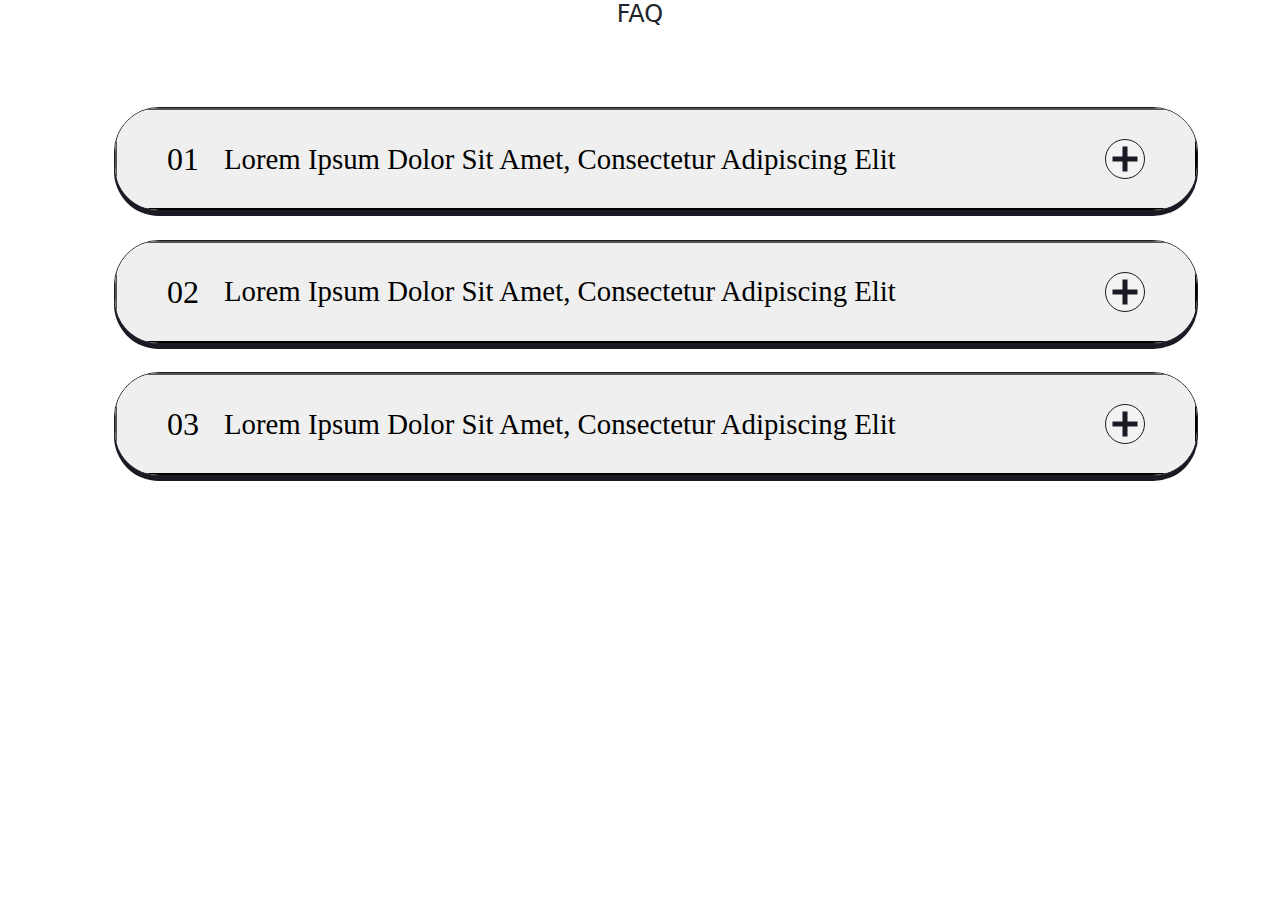
<file: section/faq.html>
<!doctype html>
<html lang="en">

<head>
    <meta charset="utf-8">
    <meta name="viewport" content="width=device-width, initial-scale=1">
    <title>Space Developer</title>

    <!-- Bootstrap -->
    <link href="https://cdn.jsdelivr.net/npm/bootstrap@5.3.3/dist/css/bootstrap.min.css" rel="stylesheet"
        integrity="sha384-QWTKZyjpPEjISv5WaRU9OFeRpok6YctnYmDr5pNlyT2bRjXh0JMhjY6hW+ALEwIH" crossorigin="anonymous">
    <style>
      

       

       

        #FAQ .text {
            font-size: 18px;
            line-height: 127%;
            /* 23/18 */
        }

        @media (max-width: 479.98px) {
            #FAQ .text {
                font-size: 16px;
            }
        }

        #FAQ .process {
            padding: 70px 0 70px 0;
            font-family: Space Grotesk;
        }

        @media (max-width: 767.98) {
            #FAQ .process {
                padding: 30px 0 30px 0;
            }
        }

        #FAQ .process__title {
            flex-shrink: 0;
        }

        #FAQ .process__text {
            max-width: 18.25rem;
        }

        #FAQ .accordions__list {
            display: flex;
            flex-direction: column;
            gap: 1.8rem;
        }

        @media (max-width: 479.98px) {
            #FAQ .accordions__list {
                gap: 1.25rem;
            }
        }

        #FAQ .accordions__item {
            background-color: #f3f3f3;
            border-radius: 2.8rem;
            overflow: hidden;
            transition: 0.5s cubic-bezier(0.65, 0.2, 0.65, 1);
            box-shadow: 0px 0.3125rem 0px 0px #191a23;
            border: 0.0625rem solid #191a23;
        }

        @media (max-width: 479.98px) {
            #FAQ .accordions__item {
                border-radius: 1.5rem;
            }
        }

        #FAQ .accordions__control {
            display: flex;
            align-items: center;
            padding: 25px 50px;
            width: 100%;
            position: relative;
        }

        @media (max-width: 767.98px) {
            #FAQ  .accordions__control {
                padding: 30px;
            }
        }

        @media (max-width: 479.98px) {
            #FAQ .accordions__control {
                padding: 20px;
            }
        }

        #FAQ .accordions__number {
            font-size: 2em;
            font-family: Space Grotesk;
            padding-right: 1.5625rem;
            font-weight: 500;
        }

        @media (max-width: 767.98px) {
            #FAQ .accordions__number {
                font-size: 1.5em;
                padding-right: 0.625rem;
            }
        }

        @media (max-width: 479.98px) {
            #FAQ .accordions__number {
                font-size: 20px;
            }
        }

        #FAQ .accordions__title {
            font-family: Space Grotesk;
            font-size: 1.8em;
            font-weight: 500;
            text-transform: capitalize;
            flex: 1 1 auto;
            display: flex;
            line-height: 120%;
            padding-right: 1.25rem;
            justify-content: flex-start;
            text-align: left;
        }

        @media (max-width: 767.98px) {
            #FAQ .accordions__title {
                font-size: 20px;
            }
        }

        #FAQ .accordions__icon {
            flex: 0 0 40px;
            display: flex;
            width: 40px;
            height: 40px;
            background-color: #f3f3f3;
            border: 1px solid #191a23;
            border-radius: 50%;
            position: relative;
            transition: 0.5s cubic-bezier(0.65, 0.2, 0.65, 1);
        }

        @media (max-width: 479.98px) {
            #FAQ .accordions__icon {
                flex: 0 0 20px;
                display: flex;
                width: 20px;
                height: 20px;
            }
        }

        #FAQ .accordions__icon::before {
            content: "";
            width: 1.5625rem;
            height: 0.3125rem;
            background-color: #191a23;
            position: absolute;
            top: 50%;
            left: 50%;
            transform: translate(-50%, -50%);
        }

        @media (max-width: 479.98px) {
            #FAQ .accordions__icon::before {
                width: 15px;
                height: 2px;
            }
        }

        #FAQ .accordions__icon::after {
            content: "";
            width: 1.5625rem;
            height: 0.3125rem;
            background-color: #191a23;
            position: absolute;
            top: 50%;
            left: 50%;
            transform: translate(-50%, -50%) rotate(90deg);
        }

        @media (max-width: 479.98px) {
            #FAQ  .accordions__icon::after {
                width: 15px;
                height: 2px;
            }
        }

        #FAQ .accordions__content {
            padding: 0 60px 0 60px;
            max-height: 0;
            overflow: hidden;
            will-change: max-height;
            transition: 0.5s cubic-bezier(0.65, 0.2, 0.65, 1);
            box-sizing: content-box;
            position: relative;
            z-index: 5;
        }

        @media (max-width: 767.98px) {
            #FAQ .accordions__content {
                padding: 0 30px 0 30px;
            }
        }

        @media (max-width: 479.98px) {
            #FAQ .accordions__content {
                padding: 0 20px 0 20px;
            }
        }

        #FAQ .open .accordions__content {
            padding: 20px 60px 40px 60px;
        }

        @media (max-width: 767.98px) {
          #FAQ  .open .accordions__content {
                padding: 20px 30px;
            }
        }

        @media (max-width: 479.98px) {
            #FAQ  .open .accordions__content {
                padding: 0px 20px 20px 20px;
            }
        }

        #FAQ .open {
            background-color: #b9ff66;
        }

        #FAQ .open .accordions__icon {
            transform: rotate(225deg);
        }
    </style>
</head>

<body>
    <section id="FAQ">
        <div>
            <h4 class="Heading text-center">FAQ</h4>
        </div>
        <div class="container">

            <div class="process">
                <div class="process__container">
                    <!-- <div class="process__intro intro">
                <h2 class="process__title title">Our Working Process </h2>
                <div class="process__text text">Step-by-Step Guide to Achieving Your Business Goals</div>
            </div> -->
                    <div class="process__accordions">
                        <ul class="accordions__list">
                            <li class="accordions__item">
                                <button class="accordions__control" aria-expanded="false">
                                    <span class="accordions__number">01</span>
                                    <span class="accordions__title">Lorem ipsum dolor sit amet, consectetur adipiscing
                                        elit</span>
                                    <span class="accordions__icon"></span>
                                </button>
                                <div class="accordions__content text" aria-hidden="true">
                                    <p>Lorem ipsum dolor sit amet, consectetur adipiscing elit, sed do eiusmod tempor
                                        incididunt
                                        ut labore et dolore magna aliqua.</p>
                                </div>
                            </li>
                            <li class="accordions__item">
                                <button class="accordions__control" aria-expanded="false">
                                    <span class="accordions__number">02</span>
                                    <span class="accordions__title">Lorem ipsum dolor sit amet, consectetur adipiscing
                                        elit</span>
                                    <span class="accordions__icon"></span>
                                </button>
                                <div class="accordions__content text" aria-hidden="true">
                                    <p>Lorem ipsum dolor sit amet, consectetur adipiscing elit, sed do eiusmod tempor
                                        incididunt
                                        ut labore et dolore magna aliqua..</p>
                                </div>
                            </li>
                            <li class="accordions__item">
                                <button class="accordions__control" aria-expanded="false">
                                    <span class="accordions__number">03</span>
                                    <span class="accordions__title">Lorem ipsum dolor sit amet, consectetur adipiscing
                                        elit</span>
                                    <span class="accordions__icon"></span>
                                </button>
                                <div class="accordions__content text" aria-hidden="true">
                                    <p>Lorem ipsum dolor sit amet, consectetur adipiscing elit, sed do eiusmod tempor
                                        incididunt
                                        ut labore et dolore magna aliqua.</p>
                                </div>
                            </li>
                        </ul>
                    </div>
                </div>
            </div>
        </div>
    </section>

    <!-- Bootstrap -->
    <script src="https://cdn.jsdelivr.net/npm/bootstrap@5.3.3/dist/js/bootstrap.bundle.min.js"
        integrity="sha384-YvpcrYf0tY3lHB60NNkmXc5s9fDVZLESaAA55NDzOxhy9GkcIdslK1eN7N6jIeHz"
        crossorigin="anonymous"></script>

    <script>
        document.addEventListener('DOMContentLoaded', () => {
            const accordions = document.querySelectorAll('.accordions__item');

            accordions.forEach(el => {
                el.addEventListener('click', (e) => {
                    const self = e.currentTarget;
                    const control = self.querySelector('.accordions__control');
                    const content = self.querySelector('.accordions__content');

                    self.classList.toggle('open');

                    if (self.classList.contains('open')) {
                        control.setAttribute('aria-expanded', true);
                        content.setAttribute('aria-hidden', false);
                        content.style.maxHeight = content.scrollHeight + 'px';
                    } else {
                        control.setAttribute('aria-expanded', false);
                        content.setAttribute('aria-hidden', true);
                        content.style.maxHeight = null;
                    }
                });
            });
        })

    </script>
</body>

</html>
</file>
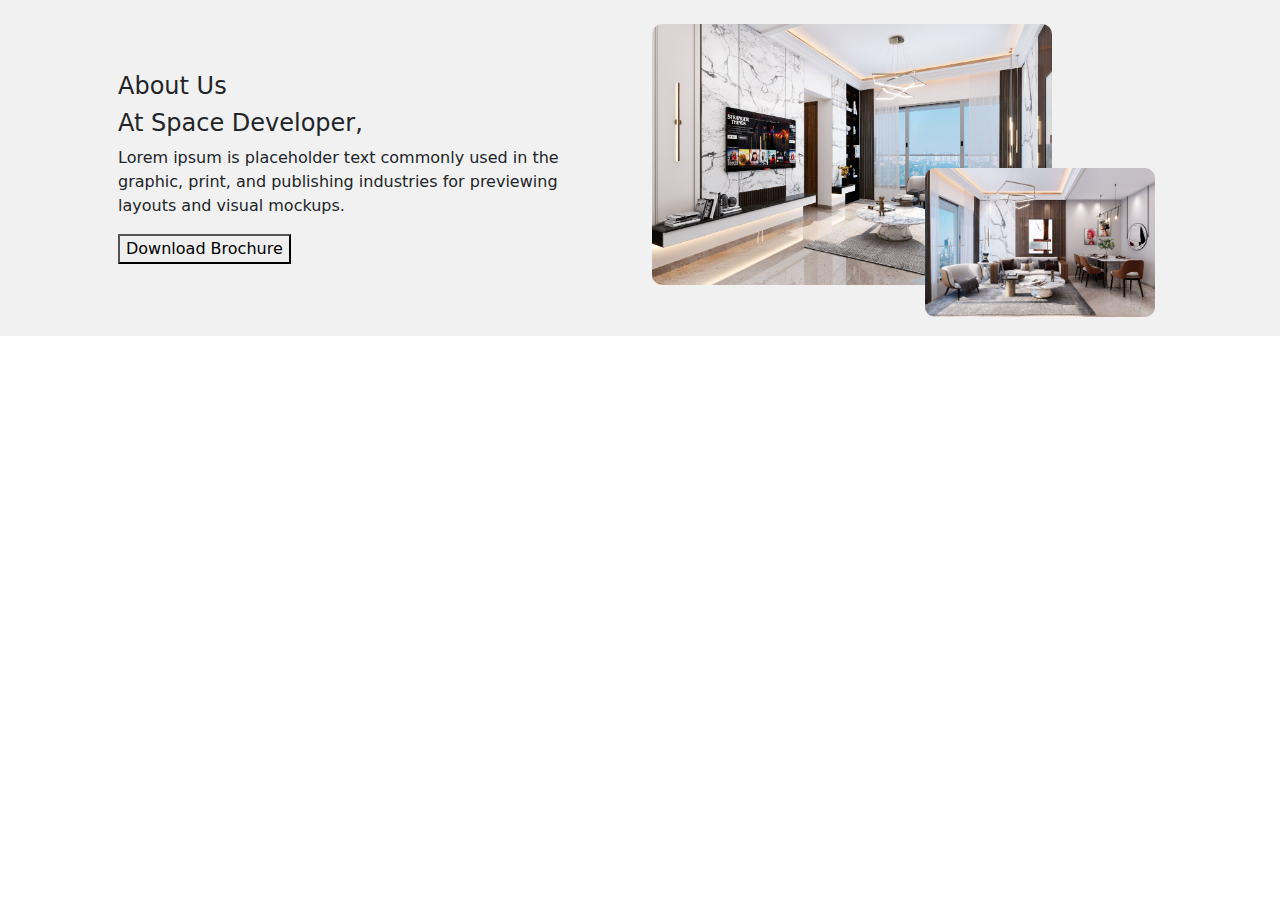
<file: section/overview.html>
<!doctype html>
<html lang="en">

<head>
    <meta charset="utf-8">
    <meta name="viewport" content="width=device-width, initial-scale=1">
    <title>Space Developer</title>

    <!-- Bootstrap -->
    <link href="https://cdn.jsdelivr.net/npm/bootstrap@5.3.3/dist/css/bootstrap.min.css" rel="stylesheet"
        integrity="sha384-QWTKZyjpPEjISv5WaRU9OFeRpok6YctnYmDr5pNlyT2bRjXh0JMhjY6hW+ALEwIH" crossorigin="anonymous">

    <style>
        /* Overview */

        #over_section {
            background-color: #F1F1F1;
        }

        /* Overview */

        @media screen and (min-width:1000px) {
            .overhead .Over_img {
                position: absolute;
                width: 400px;

                /* left: 100%; */
                /* height: 300px; */
            }

            .overhead .Over_img img {
                width: 100%;
                height: 100%;
                border-radius: 10px;
            }

            .overhead .Over_img2 {
                position: relative;
                top: 50%;
                left: 50%;
                width: 230px;
                /* height: 100px; */
            }
            
            .overhead .Over_img2 img{
                border-radius: 10px;
            }

        }

        @media screen and (max-width:800px) {
            .overhead .Over_img {
                /* position: absolute; */
                width: 100%;
                /* height: 300px; */
            }

            .overhead .Over_img img {
                width: 100%;
                height: 100%;
                border-radius: 10px;
            }

            .overhead .Over_img2 {
                display: none;
            }

        }
    </style>
</head>

<body>
    <Section id="over_section" class="py-4">
        <div class="section-content">
            <div class="container">
                <div class="row row-cols-1 row-cols-md-6">
                    <div class="col-md-6 p-md-5 ">
                        <h4 class="Sub_Heading">About Us</h4>
                        <h4>At Space Developer,</h4>
                        <p>Lorem ipsum is placeholder text commonly used in the graphic, print, and publishing industries for previewing layouts and visual mockups.</p>
                        <button class="pro-button effectMoveGradient" data-bs-toggle="modal"
                            data-bs-target="#popupModal">
                            <i class="fa-solid fa-download nav-icon"></i>
                            Download Brochure
                        </button>

                    </div>
                    <div class="col-md-6 overhead">
                        <div class="Over_img">
                            <img src="../img/over/Living2.jpg" alt="" class="img-fluid">
                        </div>
                        <div class="Over_img2">
                            <img src="../img/over/over.jpeg" alt="" class="img-fluid">
                        </div>
                    </div>

                </div>
            </div>
        </div>
    </Section>

    <!-- Bootstrap -->
    <script src="https://cdn.jsdelivr.net/npm/bootstrap@5.3.3/dist/js/bootstrap.bundle.min.js"
        integrity="sha384-YvpcrYf0tY3lHB60NNkmXc5s9fDVZLESaAA55NDzOxhy9GkcIdslK1eN7N6jIeHz"
        crossorigin="anonymous"></script>

</body>

</html>
</file>
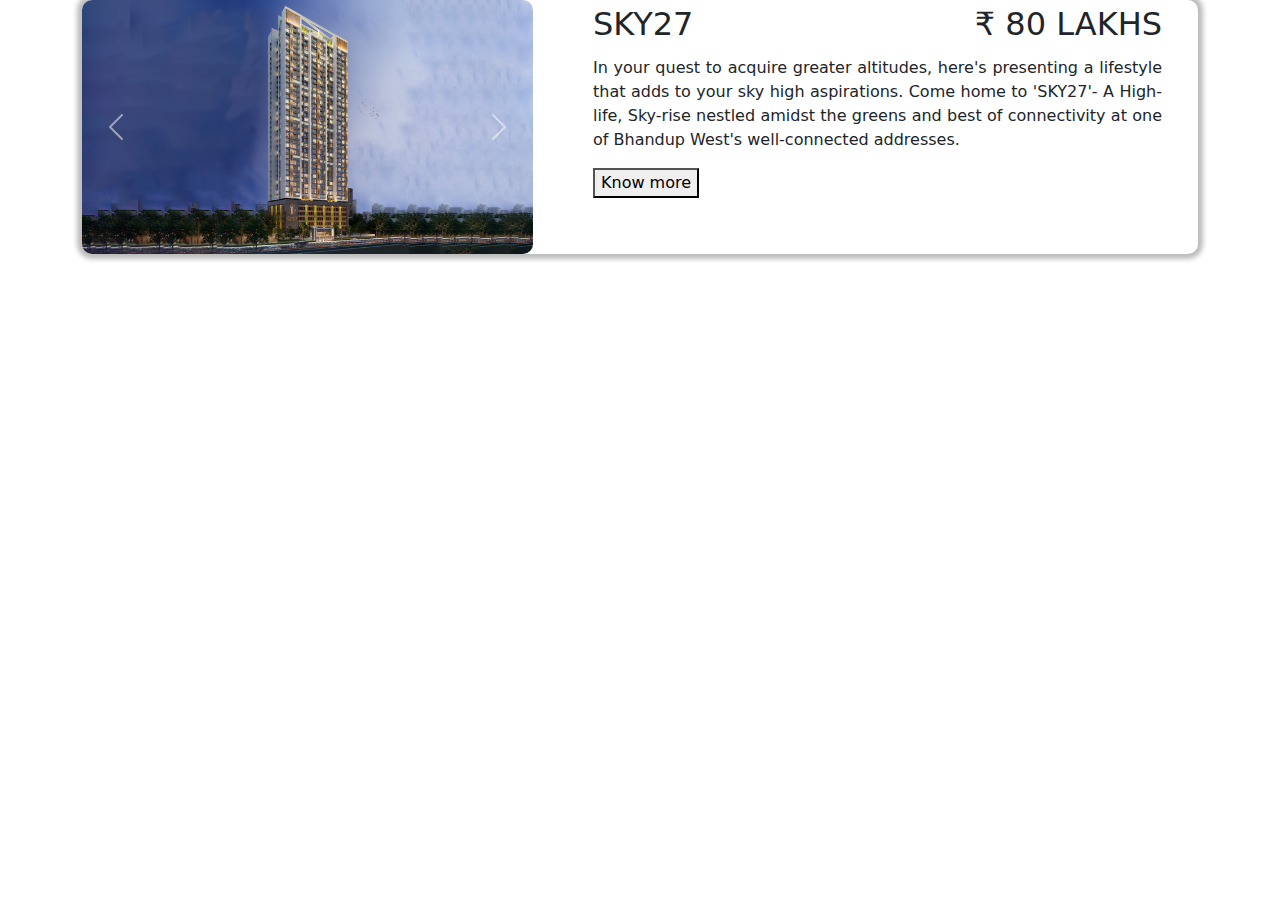
<file: section/Property.html>
<!doctype html>
<html lang="en">

<head>
    <meta charset="utf-8">
    <meta name="viewport" content="width=device-width, initial-scale=1">
    <title>Space Developer</title>

    <!-- Bootstrap -->
    <link href="https://cdn.jsdelivr.net/npm/bootstrap@5.3.3/dist/css/bootstrap.min.css" rel="stylesheet"
        integrity="sha384-QWTKZyjpPEjISv5WaRU9OFeRpok6YctnYmDr5pNlyT2bRjXh0JMhjY6hW+ALEwIH" crossorigin="anonymous">

        <style>
            .property{
                background-color: white;
                box-shadow: 0 0 5px 5px rgba(0, 0, 0, 0.267);
                border-radius: 10px;
            }
            .carousel-item img{
                border-radius: 10px;
            }
            .property-header{
                font-size: 2em;
                font-weight: 400;
                text-transform: uppercase;
            }
        </style>
</head>

<body>
    <section id="Property_section">
        <div class="container">
            <div class="property">
                <div class="row row-cols-1 ">
                    <div class="col-md-5">
                        <div id="carouselExampleAutoplaying" class="carousel slide" data-bs-ride="carousel">
                            <div class="carousel-inner">
                                <div class="carousel-item active">
                                    <img src="../img/slider-img/new-banner1.jpg" class="d-block w-100" alt="...">
                                </div>
                                <div class="carousel-item">
                                    <img src="../img/slider-img/new-banner2.jpg" class="d-block w-100" alt="...">
                                </div>

                            </div>
                            <button class="carousel-control-prev" type="button"
                                data-bs-target="#carouselExampleAutoplaying" data-bs-slide="prev">
                                <span class="carousel-control-prev-icon" aria-hidden="true"></span>
                                <span class="visually-hidden">Previous</span>
                            </button>
                            <button class="carousel-control-next" type="button"
                                data-bs-target="#carouselExampleAutoplaying" data-bs-slide="next">
                                <span class="carousel-control-next-icon" aria-hidden="true"></span>
                                <span class="visually-hidden">Next</span>
                            </button>
                        </div>
                    </div>
                    <div class="col-md-7 px-5">
                        <div class="property-header d-flex justify-content-between">
                            <span>sky27</span>
                            <span>₹ 80 Lakhs</span>
                        </div>
                        <div class="property-content pt-2 ">
                            <p style="text-align: justify;">
                                In your quest to acquire greater altitudes, here's presenting a lifestyle that adds to your sky high aspirations. Come home to 'SKY27'- A High-life, Sky-rise nestled amidst the greens and best of connectivity at one of Bhandup West's well-connected addresses.
                            </p>
                            <button>Know more</button>
                        </div>
                    </div>
                </div>
            </div>
        </div>
    </section>

    <!-- Bootstrap -->
    <script src="https://cdn.jsdelivr.net/npm/bootstrap@5.3.3/dist/js/bootstrap.bundle.min.js"
        integrity="sha384-YvpcrYf0tY3lHB60NNkmXc5s9fDVZLESaAA55NDzOxhy9GkcIdslK1eN7N6jIeHz"
        crossorigin="anonymous"></script>

</body>

</html>
</file>
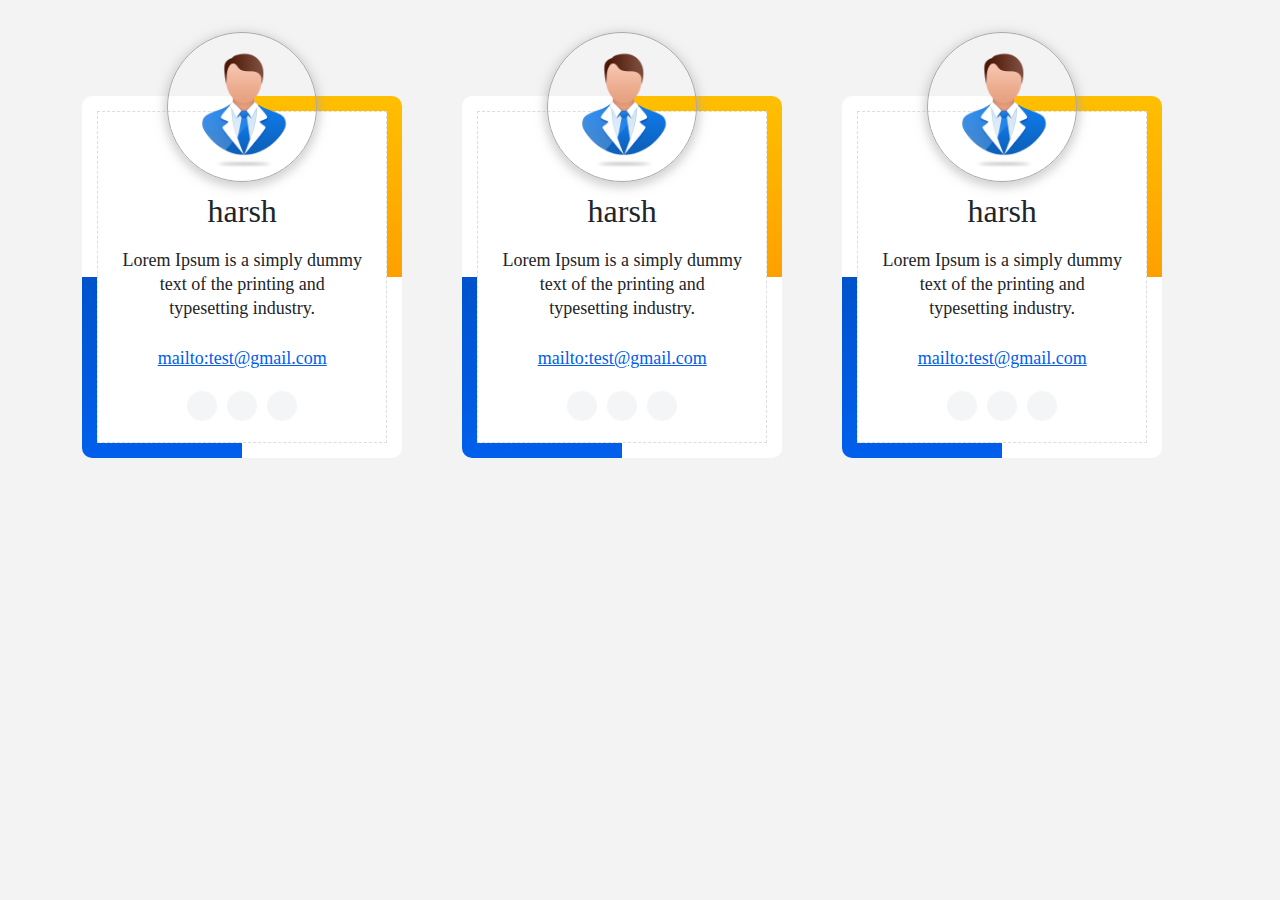
<file: section/Team.html>
<!doctype html>
<html lang="en">

<head>
    <meta charset="utf-8">
    <meta name="viewport" content="width=device-width, initial-scale=1">
    <title>Space Developer</title>

    <!-- Bootstrap -->
    <link href="https://cdn.jsdelivr.net/npm/bootstrap@5.3.3/dist/css/bootstrap.min.css" rel="stylesheet"
        integrity="sha384-QWTKZyjpPEjISv5WaRU9OFeRpok6YctnYmDr5pNlyT2bRjXh0JMhjY6hW+ALEwIH" crossorigin="anonymous">

    <!-- Font Awesome CDN -->
    <link rel="stylesheet" href="https://cdnjs.cloudflare.com/ajax/libs/font-awesome/6.4.2/css/all.min.css"
        integrity="sha512-z3gLpd7yknf1YoNbCzqRKc4qyor8gaKU1qmn+CShxbuBusANI9QpRohGBreCFkKxLhei6S9CQXFEbbKuqLg0DA=="
        crossorigin="anonymous" referrerpolicy="no-referrer" />

    <style>
        body {
            padding: 0;
            margin: 0;
            font-family: 'IBM Plex Serif', Serif;
            background: #f3f3f3;
        }



        p {
            /* margin: 0; */
            font-size: 18px;
            line-height: 24px;
        }

        a {
            color: #005eeb;
        }

        a:hover {
            color: #ffb200;
        }

        /* .teamWrapper {
            margin-top: 50px;
        } */

        /* .container {
            --container: 1160px;
            max-width: var(--container);
            margin: auto;
        } */

        /* .teamGrid {
            display: grid;
            grid-template-columns: 32.33% 32.33% 32.33%;
            column-gap: 1.5%;
            margin-top: 100px;
        } */

        .avatar {
            position: absolute;
            left: 0;
            right: 0;
            top: -80px;
            text-align: center;
        }

        .avatar>img {
            width: 150px;
            margin: auto;
            border-radius: 50%;
            border: 1px solid rgb(170 170 173/ 1);
            box-shadow: 0px 3px 10px 3px rgb(170 170 173 / 0.5);
        }

        .teamcolinner {
            position: relative;
            border: 1px dashed #ddd;
            /* min-height: 100px; */
            background: #fff;
            z-index: 9;
        }

        .teamcol {
            padding: 15px;
            background: #fff;
            border-radius: 10px;
            position: relative;
            transition: transform 1s ease-in-out;
            width: 90%;
        }

        .teamcol:hover {
            transform: translateY(-30px);
            box-shadow: 0px 3px 10px 3px rgb(170 170 173 / 0.5);
            transition: transform 1s ease-in-out;
        }

        .teamcol:before {
            content: "";
            width: 50%;
            height: 50%;
            position: absolute;
            right: 0;
            top: 0;
            background: -webkit-linear-gradient(#ffbf00, #ffa000);
            border-top-right-radius: 10px;
            transition: width 1s ease-in-out;
        }

        .teamcol:after {
            content: "";
            width: 50%;
            height: 50%;
            position: absolute;
            left: 0;
            bottom: 0;
            background: -webkit-linear-gradient(#0052cc, #005fec);
            border-bottom-left-radius: 10px;
            transition: width 1s ease-in-out;
        }

        .teamcol:hover::before,
        .teamcol:hover::after {
            width: 100%;
            transition: width 1s ease-in-out;
        }

        .member-name {
            margin-top: 80px;
        }

        .member-info {
            padding: 10px 20px;
        }

        .social-listing {
            align-items: center;
            justify-content: center;
            display: flex;
            list-style: none;
            padding: 0;
        }

        .social-listing>li {
            display: flex;
            align-items: center;
            justify-content: center;
            width: 30px;
            height: 30px;
            background: #f4f5f7;
            border-radius: 50%;
            margin: 5px;
        }
    </style>
</head>

<body>

    <div class="container mt-5 pt-5">

        <div class="row">
            <div class="col-md-4">
                <div class="teamcol">
                    <div class="teamcolinner text-center">
                        <div class="avatar">
                            <img src="../img/extra/avatar.webp" alt="Member">
                        </div>
                        <div class="member-name">
                            <h2 >harsh
                            </h2>
                        </div>
                        <div class="member-info">
                            <p >Lorem Ipsum is a simply dummy text of the printing and typesetting
                                industry.</p>
                        </div>
                        <div class="member-mail">
                            <p > <a href="mailto:@gmail.com">mailto:test@gmail.com</a> </p>
                        </div>
                        <div class="member-social">
                            <ul class="social-listing">
                                <li><a href="#"><i class="fa fa-facebook"></i></a></li>
                                <li><a href="#"><i class="fa fa-instagram"></i></a></li>
                                <li><a href="#"><i class="fa fa-twitter"></i></a></li>
                            </ul>
                        </div>
                    </div>
                </div>
            </div>
            <div class="col-md-4">
                <div class="teamcol">
                    <div class="teamcolinner text-center">
                        <div class="avatar">
                            <img src="../img/extra/avatar.webp" alt="Member">
                        </div>
                        <div class="member-name">
                            <h2 >harsh
                            </h2>
                        </div>
                        <div class="member-info">
                            <p >Lorem Ipsum is a simply dummy text of the printing and typesetting
                                industry.</p>
                        </div>
                        <div class="member-mail">
                            <p > <a href="mailto:@gmail.com">mailto:test@gmail.com</a> </p>
                        </div>
                        <div class="member-social">
                            <ul class="social-listing">
                                <li><a href="#"><i class="fa fa-facebook"></i></a></li>
                                <li><a href="#"><i class="fa fa-instagram"></i></a></li>
                                <li><a href="#"><i class="fa fa-twitter"></i></a></li>
                            </ul>
                        </div>
                    </div>
                </div>
            </div>
            <div class="col-md-4">
                <div class="teamcol">
                    <div class="teamcolinner text-center">
                        <div class="avatar">
                            <img src="../img/extra/avatar.webp" alt="Member">
                        </div>
                        <div class="member-name">
                            <h2 >harsh
                            </h2>
                        </div>
                        <div class="member-info">
                            <p >Lorem Ipsum is a simply dummy text of the printing and typesetting
                                industry.</p>
                        </div>
                        <div class="member-mail">
                            <p > <a href="mailto:@gmail.com">mailto:test@gmail.com</a> </p>
                        </div>
                        <div class="member-social">
                            <ul class="social-listing">
                                <li><a href="#"><i class="fa fa-facebook"></i></a></li>
                                <li><a href="#"><i class="fa fa-instagram"></i></a></li>
                                <li><a href="#"><i class="fa fa-twitter"></i></a></li>
                            </ul>
                        </div>
                    </div>
                </div>
            </div>
        </div>
        <div class="teamGrid">
            <div class="colmun">

            </div>
            <div class="colmun">

            </div>
            <div class="colmun">

            </div>
        </div>
    </div>
    <div class="teamWrapper">
    </div>

    <!-- Bootstrap -->
    <script src="https://cdn.jsdelivr.net/npm/bootstrap@5.3.3/dist/js/bootstrap.bundle.min.js"
        integrity="sha384-YvpcrYf0tY3lHB60NNkmXc5s9fDVZLESaAA55NDzOxhy9GkcIdslK1eN7N6jIeHz"
        crossorigin="anonymous"></script>

</body>

</html>
</file>
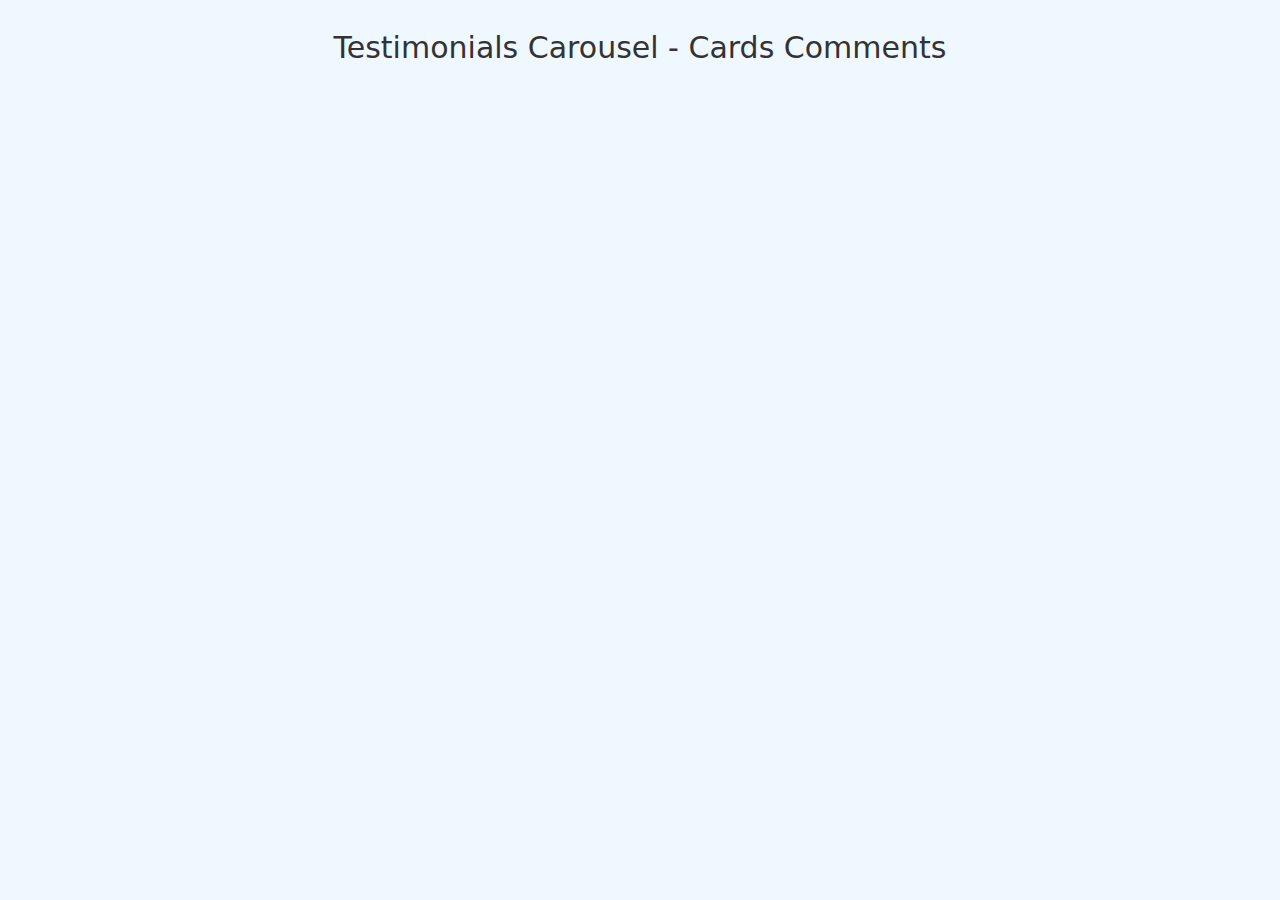
<file: section/testimonial.html>
<!doctype html>
<html lang="en">

<head>
    <meta charset="utf-8">
    <meta name="viewport" content="width=device-width, initial-scale=1">
    <title>Space Developer</title>

    <!-- Bootstrap -->
    <link href="https://cdn.jsdelivr.net/npm/bootstrap@5.3.3/dist/css/bootstrap.min.css" rel="stylesheet"
        integrity="sha384-QWTKZyjpPEjISv5WaRU9OFeRpok6YctnYmDr5pNlyT2bRjXh0JMhjY6hW+ALEwIH" crossorigin="anonymous">

    <!-- owl -->
    <link rel="stylesheet"
        href="https://cdnjs.cloudflare.com/ajax/libs/OwlCarousel2/2.3.4/assets/owl.carousel.min.css" />
    <script src="https://ajax.aspnetcdn.com/ajax/jQuery/jquery-3.4.1.min.js"></script>
    <script src="https://cdnjs.cloudflare.com/ajax/libs/OwlCarousel2/2.3.4/owl.carousel.min.js"></script>

    <style>
        body {
            background: aliceblue;
        }

        .gtco-testimonials {
            position: relative;
            margin-top: 30px;

            h2 {
                font-size: 30px;
                text-align: center;
                color: #333333;
                margin-bottom: 50px;
            }

            .owl-stage-outer {
                padding: 30px 0;
            }

            .owl-nav {
                display: none;
            }

            .owl-dots {
                text-align: center;

                span {
                    position: relative;
                    height: 10px;
                    width: 10px;
                    border-radius: 50%;
                    display: block;
                    background: #fff;
                    border: 2px solid #01b0f8;
                    margin: 0 5px;
                }

                .active {
                    box-shadow: none;

                    span {
                        background: #01b0f8;
                        box-shadow: none;
                        height: 12px;
                        width: 12px;
                        margin-bottom: -1px;
                    }
                }
            }

            .card {
                background: #fff;
                box-shadow: 0 8px 30px -7px #c9dff0;
                margin: 0 20px;
                padding: 0 10px;
                border-radius: 20px;
                border: 0;

                .card-img-top {
                    max-width: 100px;
                    border-radius: 50%;
                    margin: 15px auto 0;
                    box-shadow: 0 8px 20px -4px #95abbb;
                    width: 100px;
                    height: 100px;
                }

                h5 {
                    color: #01b0f8;
                    font-size: 21px;
                    line-height: 1.3;

                    span {
                        font-size: 18px;
                        color: #666666;
                    }
                }

                p {
                    font-size: 18px;
                    color: #555;
                    padding-bottom: 15px;
                }
            }

            .active {
                opacity: 0.5;
                transition: all 0.3s;
            }

            .center {
                opacity: 1;

                h5 {
                    font-size: 24px;

                    span {
                        font-size: 20px;
                    }
                }

                .card-img-top {
                    max-width: 100%;
                    height: 120px;
                    width: 120px;
                    background-color: rgba(0, 0, 0, 0.123);
                }
            }
        }

        @media (max-width: 767px) {
            .gtco-testimonials {
                margin-top: 20px;
            }
        }

        .owl-carousel {
            .owl-nav button {

                &.owl-next,
                &.owl-prev {
                    outline: 0;
                }
            }

            button.owl-dot {
                outline: 0;
            }
        }
    </style>

</head>

<body>
    <section id="Testimonials">

        <div class="gtco-testimonials">
            <h2>Testimonials Carousel - Cards Comments</h2>
            <div class="owl-carousel owl-carousel1 owl-theme">
                <div>
                    <div class="card text-center">
                        <img class="card-img-top" src="../img/extra/avatar.webp" alt>
                        <div class="card-body">
                            <h5>Harsh <br />
                                <!-- <span> Project Manager </span> -->
                            </h5>
                            <p class="card-text">“ Lorem ipsum dolor sit amet, consectetur adipiscing elit, sed do eiusmod
                                tempor incididunt ut labore et dolore magna aliqua. Ut enim ad minim veniam, quis nostrud
                                exercitation ullamco laboris nisi ut aliquip ex ea commodo consequat. ” </p>
                        </div>
                    </div>
                </div>
                <div>
                    <div class="card text-center">
                        <img class="card-img-top" src="../img/extra/avatar.webp" alt>
                        <div class="card-body">
                            <h5>Harsh<br />
                                <!-- <span> Engineer </span> -->
                            </h5>
                            <p class="card-text">“ Lorem ipsum dolor sit amet, consectetur adipiscing elit, sed do eiusmod
                                tempor incididunt ut labore et dolore magna aliqua. Ut enim ad minim veniam, quis nostrud
                                exercitation ullamco laboris nisi ut aliquip ex ea commodo consequat.” </p>
                        </div>
                    </div>
                </div>
                <div>
                    <div class="card text-center">
                        <img class="card-img-top" src="../img/extra/avatar.webp" alt>
                        <div class="card-body">
                            <h5>Harsh<br />
                                <!-- <span> Project Manager </span> -->
                            </h5>
                            <p class="card-text">“ Lorem ipsum dolor sit amet, consectetur adipiscing elit, sed do eiusmod
                                tempor incididunt ut labore et dolore magna aliqua. Ut enim ad minim veniam, quis nostrud
                                exercitation ullamco laboris nisi ut aliquip ex ea commodo consequat. ” </p>
                        </div>
                    </div>
                </div>
                <div>
                    <div class="card text-center">
                        <img class="card-img-top" src="../img/extra/avatar.webp" alt>
                        <div class="card-body">
                            <h5>Harsh<br />
                                <!-- <span> Project Manager </span> -->
                            </h5>
                            <p class="card-text">“ Lorem ipsum dolor sit amet, consectetur adipiscing elit, sed do eiusmod
                                tempor incididunt ut labore et dolore magna aliqua. Ut enim ad minim veniam, quis nostrud
                                exercitation ullamco laboris nisi ut aliquip ex ea commodo consequat. ” </p>
                        </div>
                    </div>
                </div>
            </div>
        </div>
    </section>


    <!-- Bootstrap -->
    <script src="https://cdn.jsdelivr.net/npm/bootstrap@5.3.3/dist/js/bootstrap.bundle.min.js"
        integrity="sha384-YvpcrYf0tY3lHB60NNkmXc5s9fDVZLESaAA55NDzOxhy9GkcIdslK1eN7N6jIeHz"
        crossorigin="anonymous"></script>



    <script>
        (function () {
            "use strict";

            var carousels = function () {
                $(".owl-carousel1").owlCarousel({
                    loop: true,
                    center: true,
                    margin: 0,
                    responsiveClass: true,
                    nav: false,
                    responsive: {
                        0: {
                            items: 1,
                            nav: false
                        },
                        680: {
                            items: 2,
                            nav: false,
                            loop: false
                        },
                        1000: {
                            items: 3,
                            nav: true
                        }
                    }
                });
            };

            (function ($) {
                carousels();
            })(jQuery);
        })();

    </script>
</body>

</html>
</file>
